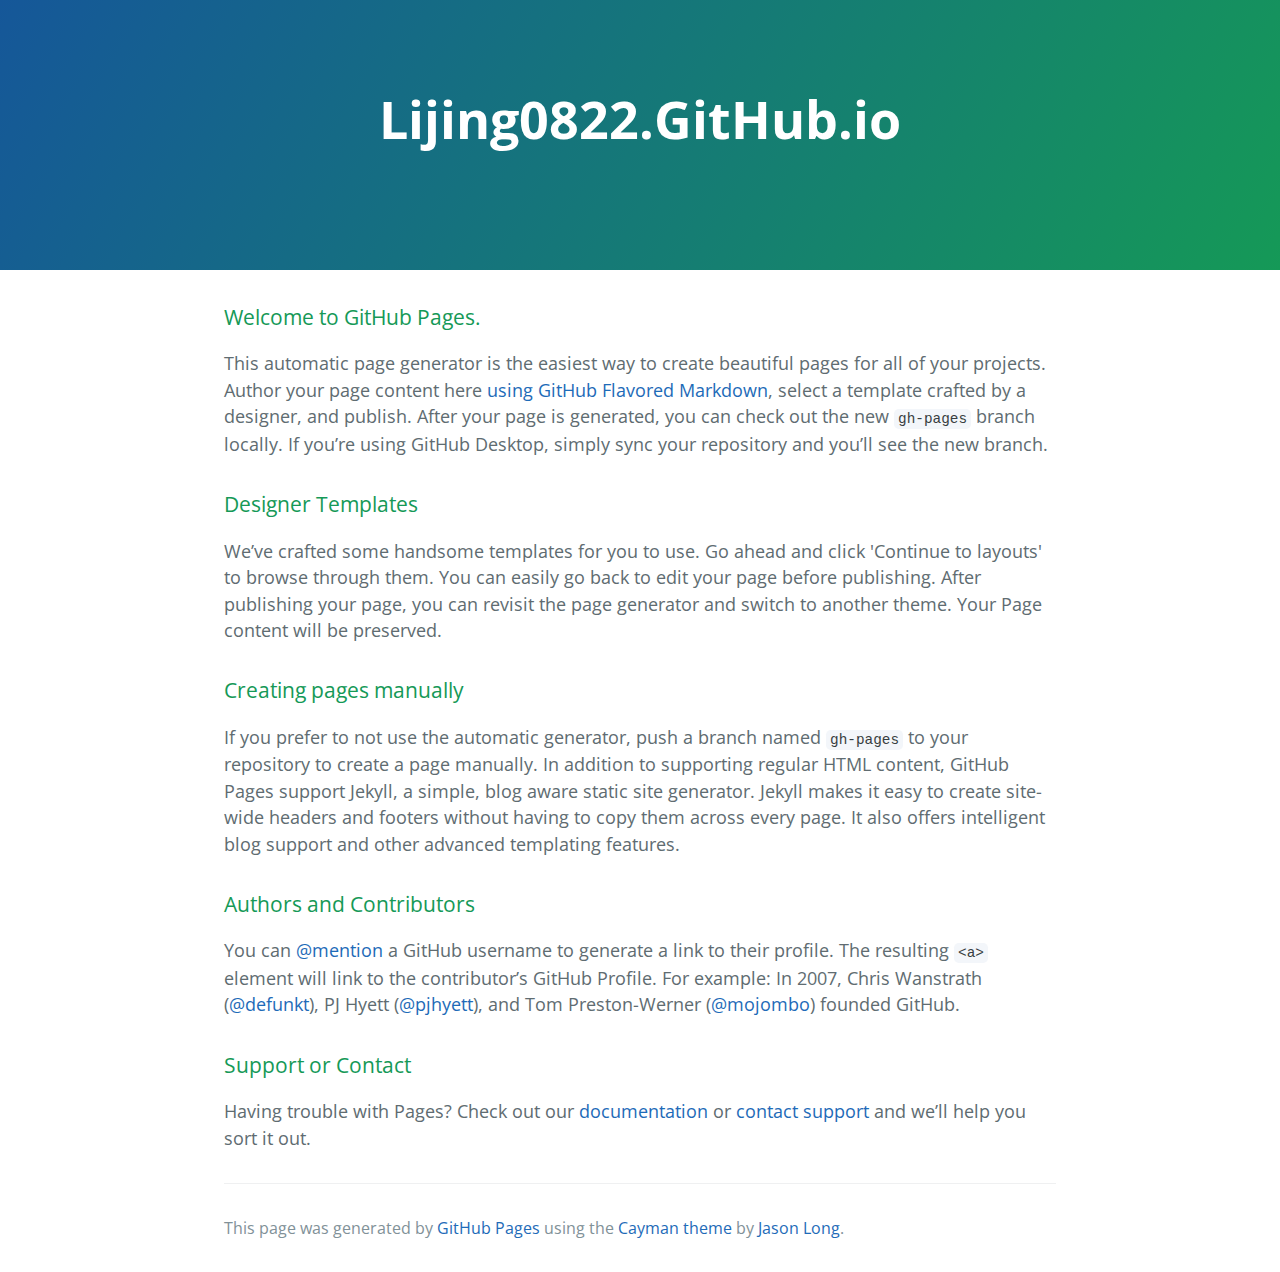
<file: index.html>
<!DOCTYPE html>
<html lang="en-us">
  <head>
    <meta charset="UTF-8">
    <title>Lijing0822.GitHub.io by lijing0822</title>
    <meta name="viewport" content="width=device-width, initial-scale=1">
    <link rel="stylesheet" type="text/css" href="stylesheets/normalize.css" media="screen">
    <link href='https://fonts.googleapis.com/css?family=Open+Sans:400,700' rel='stylesheet' type='text/css'>
    <link rel="stylesheet" type="text/css" href="stylesheets/stylesheet.css" media="screen">
    <link rel="stylesheet" type="text/css" href="stylesheets/github-light.css" media="screen">
  </head>
  <body>
    <section class="page-header">
      <h1 class="project-name">Lijing0822.GitHub.io</h1>
      <h2 class="project-tagline"></h2>
    </section>

    <section class="main-content">
      <h3>
<a id="welcome-to-github-pages" class="anchor" href="#welcome-to-github-pages" aria-hidden="true"><span aria-hidden="true" class="octicon octicon-link"></span></a>Welcome to GitHub Pages.</h3>

<p>This automatic page generator is the easiest way to create beautiful pages for all of your projects. Author your page content here <a href="https://guides.github.com/features/mastering-markdown/">using GitHub Flavored Markdown</a>, select a template crafted by a designer, and publish. After your page is generated, you can check out the new <code>gh-pages</code> branch locally. If you’re using GitHub Desktop, simply sync your repository and you’ll see the new branch.</p>

<h3>
<a id="designer-templates" class="anchor" href="#designer-templates" aria-hidden="true"><span aria-hidden="true" class="octicon octicon-link"></span></a>Designer Templates</h3>

<p>We’ve crafted some handsome templates for you to use. Go ahead and click 'Continue to layouts' to browse through them. You can easily go back to edit your page before publishing. After publishing your page, you can revisit the page generator and switch to another theme. Your Page content will be preserved.</p>

<h3>
<a id="creating-pages-manually" class="anchor" href="#creating-pages-manually" aria-hidden="true"><span aria-hidden="true" class="octicon octicon-link"></span></a>Creating pages manually</h3>

<p>If you prefer to not use the automatic generator, push a branch named <code>gh-pages</code> to your repository to create a page manually. In addition to supporting regular HTML content, GitHub Pages support Jekyll, a simple, blog aware static site generator. Jekyll makes it easy to create site-wide headers and footers without having to copy them across every page. It also offers intelligent blog support and other advanced templating features.</p>

<h3>
<a id="authors-and-contributors" class="anchor" href="#authors-and-contributors" aria-hidden="true"><span aria-hidden="true" class="octicon octicon-link"></span></a>Authors and Contributors</h3>

<p>You can <a href="https://help.github.com/articles/basic-writing-and-formatting-syntax/#mentioning-users-and-teams" class="user-mention">@mention</a> a GitHub username to generate a link to their profile. The resulting <code>&lt;a&gt;</code> element will link to the contributor’s GitHub Profile. For example: In 2007, Chris Wanstrath (<a href="https://github.com/defunkt" class="user-mention">@defunkt</a>), PJ Hyett (<a href="https://github.com/pjhyett" class="user-mention">@pjhyett</a>), and Tom Preston-Werner (<a href="https://github.com/mojombo" class="user-mention">@mojombo</a>) founded GitHub.</p>

<h3>
<a id="support-or-contact" class="anchor" href="#support-or-contact" aria-hidden="true"><span aria-hidden="true" class="octicon octicon-link"></span></a>Support or Contact</h3>

<p>Having trouble with Pages? Check out our <a href="https://help.github.com/pages">documentation</a> or <a href="https://github.com/contact">contact support</a> and we’ll help you sort it out.</p>

      <footer class="site-footer">

        <span class="site-footer-credits">This page was generated by <a href="https://pages.github.com">GitHub Pages</a> using the <a href="https://github.com/jasonlong/cayman-theme">Cayman theme</a> by <a href="https://twitter.com/jasonlong">Jason Long</a>.</span>
      </footer>

    </section>

  
  </body>
</html>
</file>
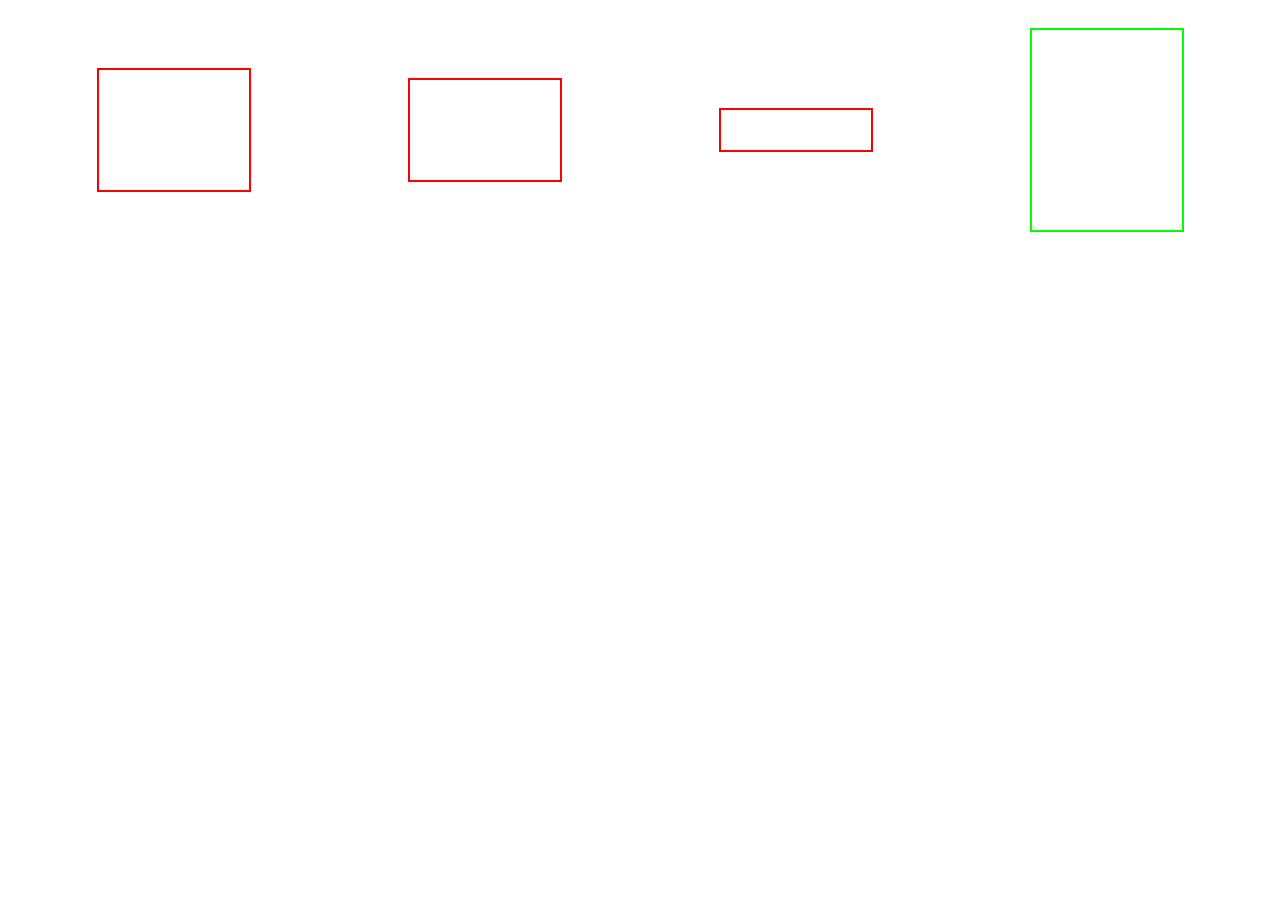
<file: task-1-10/task-1-10.html>
<!DOCTYPE html>
<html lang="en">
<head>
	<meta charset="UTF-8">
	<title>Flexbox布局练习</title>
	<style>
        body{
            display: flex;
            flex-flow: row wrap;
            align-items: center;
            justify-content: flex-start;
            padding:10px;
        }
        div{
            width:150px;
            margin:10px auto;
            border: 2px solid #f00;
            
        }
        .one{
            height:120px;
        }
        .two{
            height:100px;
        }
        .three{
            height:40px;
        }
        .four{
            height:200px;
            border: 2px solid #0f0;
        }
        @media screen and (max-width:640px){
            body{
                align-items: flex-start;
            }
            div{
                margin:3px;
            }
            .four{
                order:-1;
            }
        }
    </style>

</head>
<body>
	<div class="one"></div>
	<div class="two"></div>
	<div class="three"></div>
	<div class="four"></div>
</body>
</html>
</file>
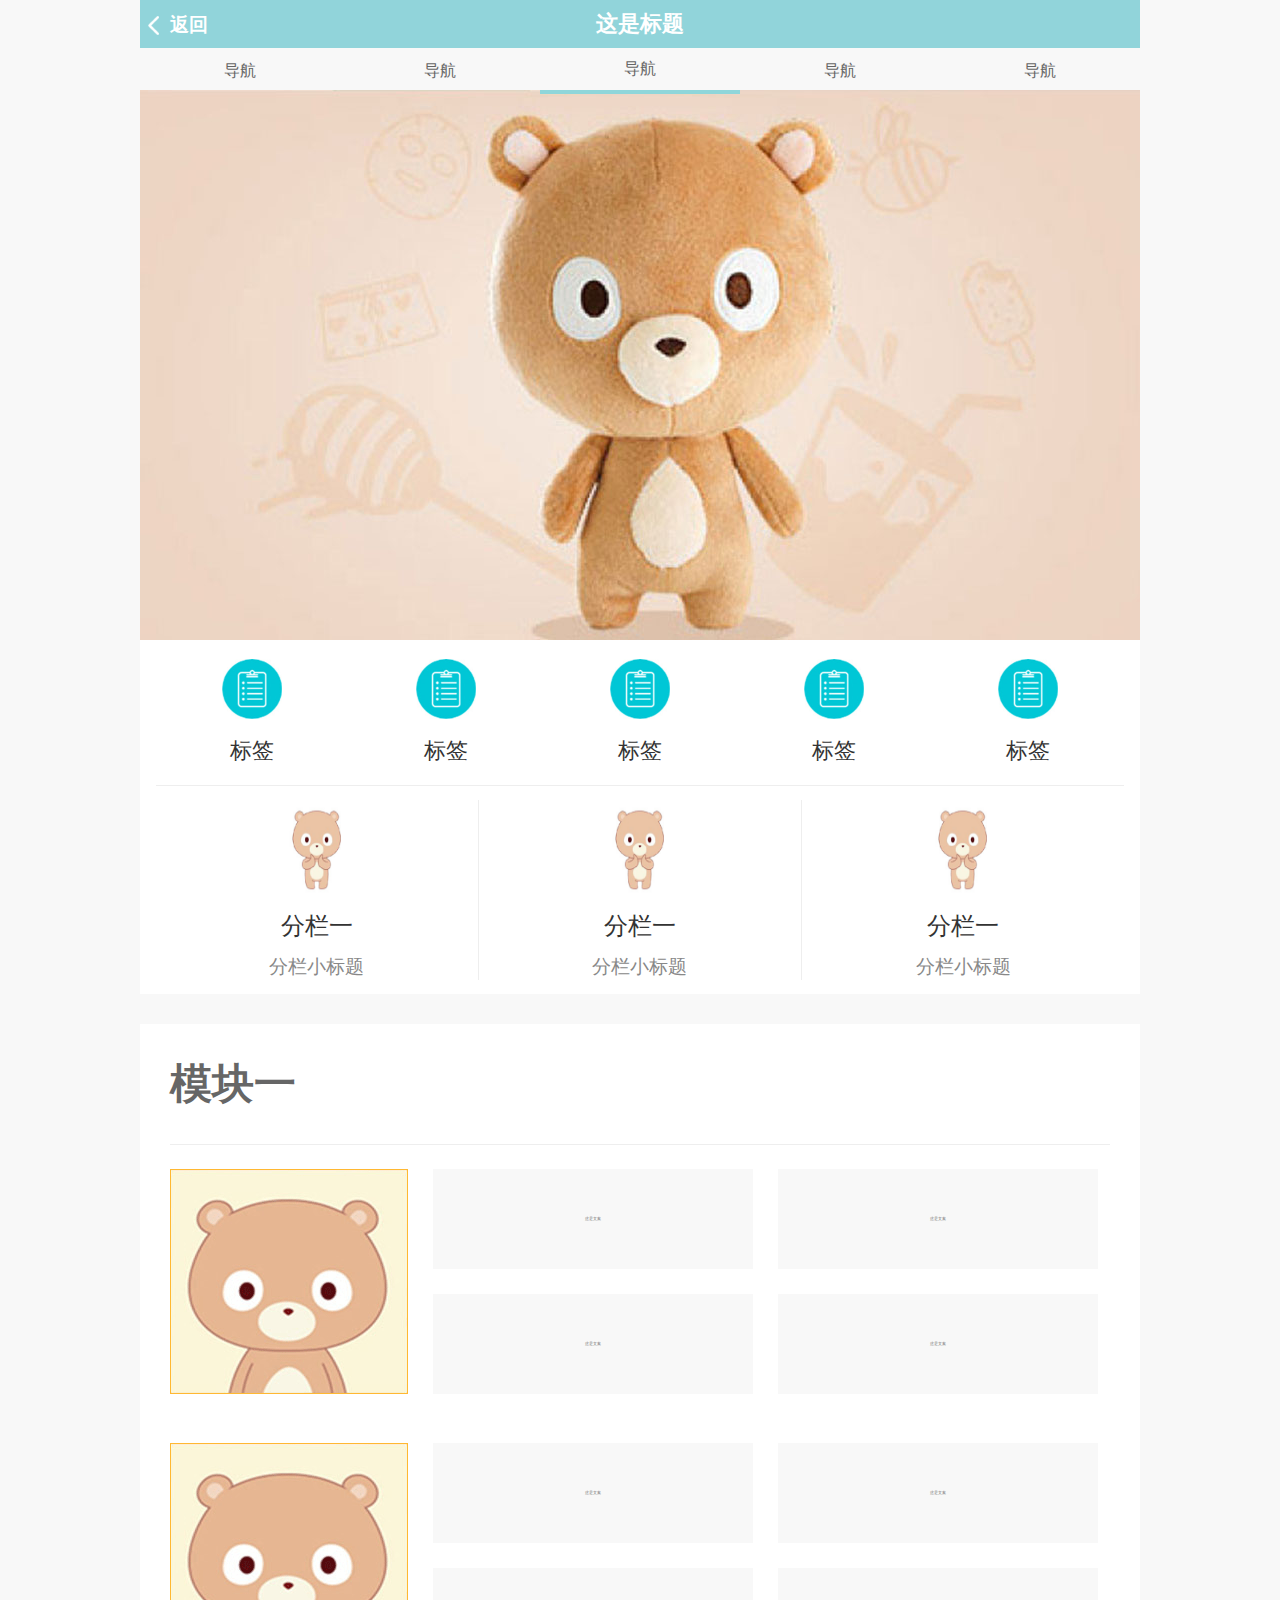
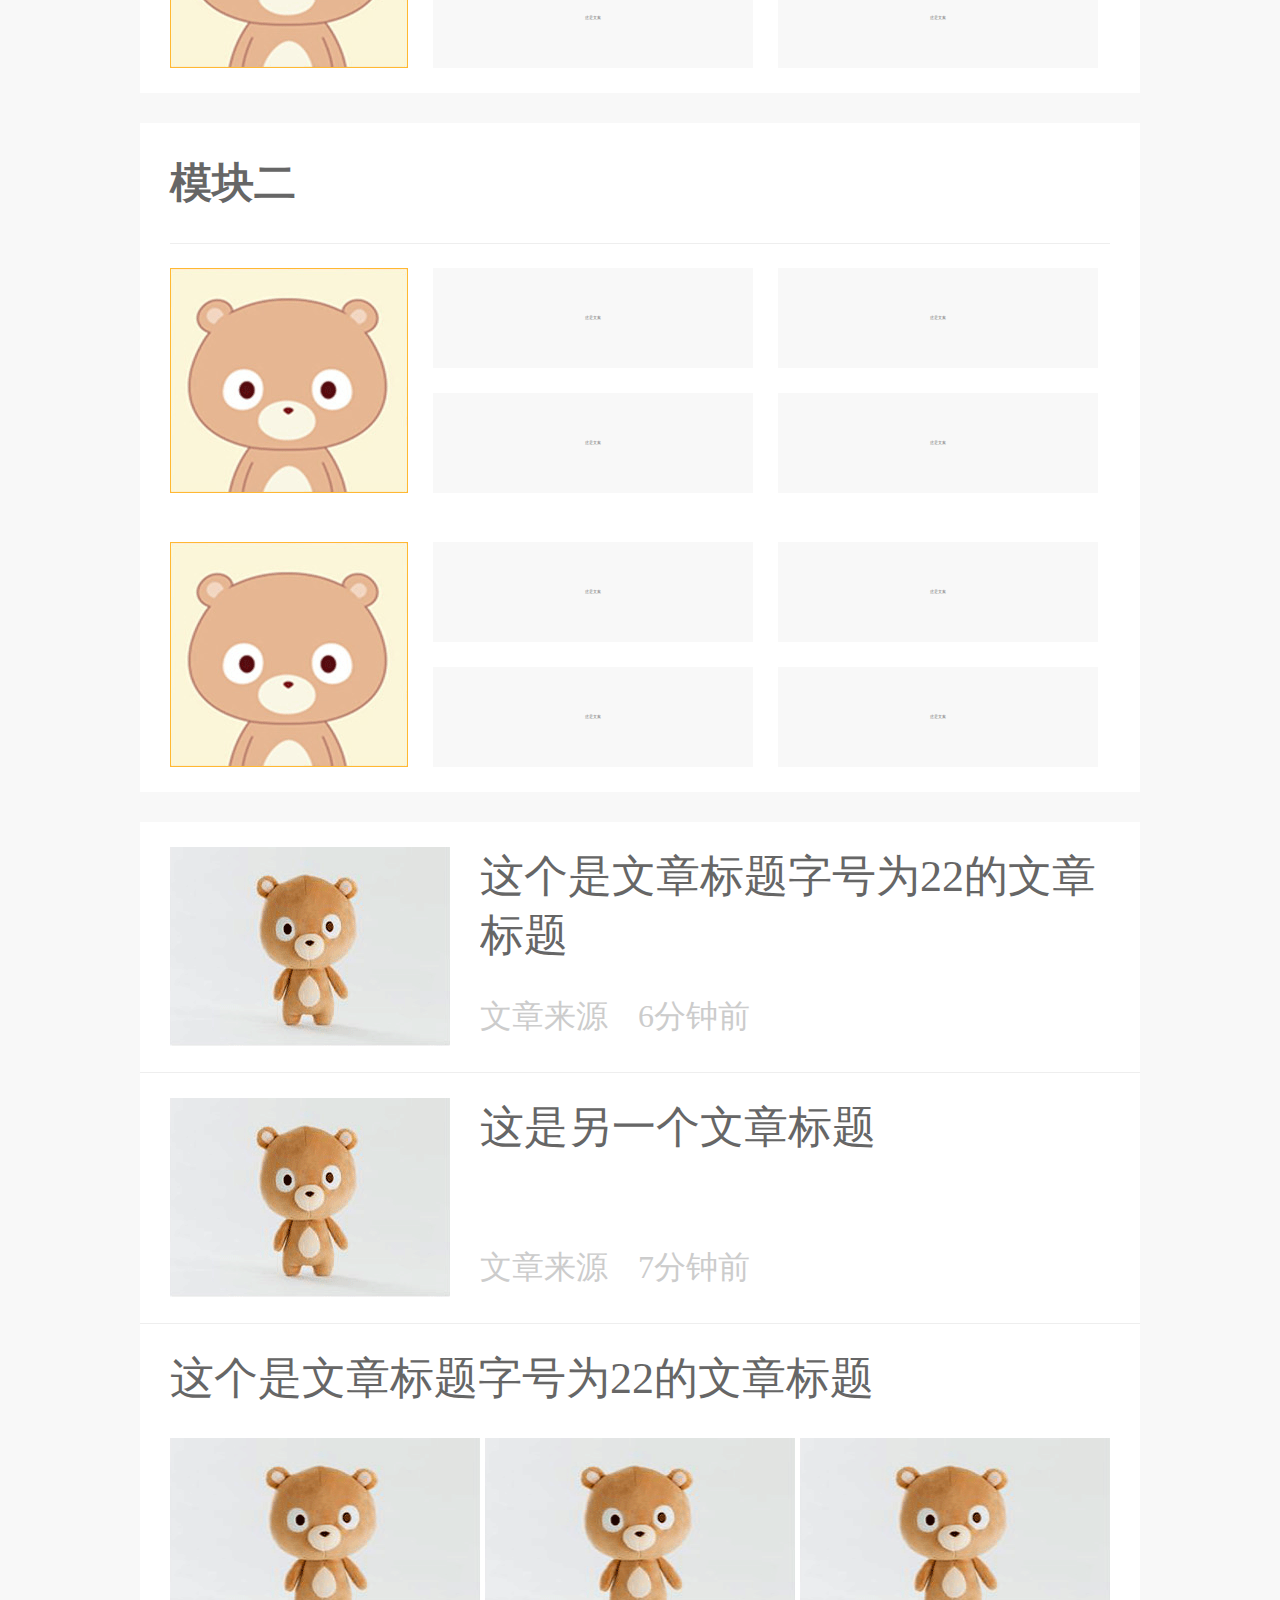
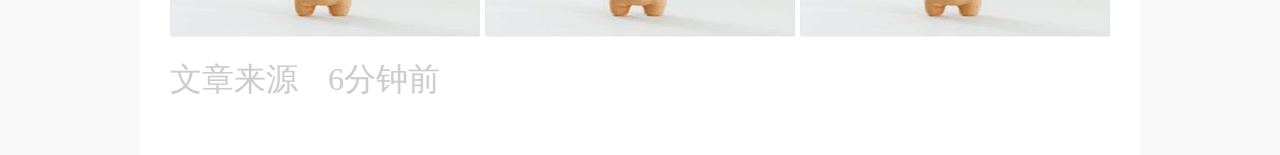
<file: task-1-11/task-1-11.html>
<!DOCTYPE html>
<html lang="en">
<head>
	<meta charset="UTF-8">
	<title>移动Web页面布局实践</title>
	<meta content="width=device-width, initial-scale=1.0, maximum-scale=1.0, user-scalable=0" name="viewport">
	<link rel="stylesheet" href="css/index.css" />
</head>
<body>
	<!-- header begin -->
	<div class="header">
		<a href="#">
			<i class="back"></i><span>返回</span>
		</a>
		<h1>这是标题</h1>
	</div>
	<!-- header end -->
	<!-- nav begin -->
	<nav class="nav">
		<ul >
			<li><a href="#">导航</a></li>
			<li><a href="#">导航</a></li>
			<li><a href="#" class="select">导航</a></li>
			<li><a href="#">导航</a></li>
			<li><a href="#">导航</a></li>
		</ul>
	</nav>
	<!-- nav end -->
	<!-- slider begin -->
	<div class="slider">
		<ul>
			<li>
				<a href="#"><img src="img/1.png"></a>
			</li>
		</ul>	
	</div>
	<!-- slider end -->
	<!-- content begin -->
	<div class="content">
		<div class="flex-list part1">
			<ul>
				<li>
					<a href="#"><img src="img/2.png">
						<p>标签</p>
					</a>
				</li>
				<li>
					<a href="#"><img src="img/2.png">
						<p>标签</p>
					</a>
				</li>
				<li>
					<a href="#"><img src="img/2.png">
						<p>标签</p>
					</a>
				</li>
				<li>
					<a href="#"><img src="img/2.png">
						<p>标签</p>
					</a>
				</li>
				<li>
					<a href="#"><img src="img/2.png">
						<p>标签</p>
					</a>
				</li>
			</ul>
		</div>
		<div class="flex-list part2">
			<ul>
				<li>
					<a href="#">
						<img src="img/3.png" alt="sub-1">
						<p class="title">分栏一</p>
						<p class="title2">分栏小标题</p>
					</a>
				</li>
				<li>
					<a href="#">
						<img src="img/3.png" alt="sub-1">
						<p class="title">分栏一</p>
						<p class="title2">分栏小标题</p>
					</a>
				</li>
				<li>
					<a href="#">
						<img src="img/3.png" alt="sub-1">
						<p class="title">分栏一</p>
						<p class="title2">分栏小标题</p>
					</a>
				</li>
			</ul>
		</div>
	</div>
	<!-- content end -->
	<!-- model1 begin -->
	<div class="model1">
		<h2>模块一</h2>
		<div>
			<ul class="clearfix">
				<li>
					<p class="image">
						<a href="#"><img src="img/4.png" alt=""> </a>
					</p>
					<p class="text"><a href="#">这是文案</a></p>
					<p class="text"><a href="#">这是文案</a></p>
					<p class="text"><a href="#">这是文案</a></p>
					<p class="text"><a href="#">这是文案</a></p>
				</li>
				<li>
					<p class="image">
						<a href="#"><img src="img/4.png" alt=""> </a>
					</p>
					<p class="text"><a href="#">这是文案</a></p>
					<p class="text"><a href="#">这是文案</a></p>
					<p class="text"><a href="#">这是文案</a></p>
					<p class="text"><a href="#">这是文案</a></p>
				</li>
			</ul>
		</div>
	</div>
	<!-- mod1 end -->
	<!-- mod2 start -->
	<div class="model1">
		<h2>模块二</h2>
		<div>
			<ul class="clearfix">
				<li>
					<p class="image">
						<a href="#"><img src="img/4.png" alt=""> </a>
					</p>
					<p class="text"><a href="#">这是文案</a></p>
					<p class="text"><a href="#">这是文案</a></p>
					<p class="text"><a href="#">这是文案</a></p>
					<p class="text"><a href="#">这是文案</a></p>
				</li>
				<li>
					<p class="image">
						<a href="#"><img src="img/4.png" alt=""> </a>
					</p>
					<p class="text"><a href="#">这是文案</a></p>
					<p class="text"><a href="#">这是文案</a></p>
					<p class="text"><a href="#">这是文案</a></p>
					<p class="text"><a href="#">这是文案</a></p>
				</li>
			</ul>
		</div>
	</div>
	<!-- model2 end -->
	<!-- model3 begin -->
	<div class="model3">
			<div>
				<ul>
					<li class="one">
						<a href="#">
							<p class="title">这个是文章标题字号为22的文章标题</p>
							<p class="img"><img src="img/5.png" alt="" /></p>
							<p class="source"><span>文章来源</span><span>6分钟前</span></p>
						</a>
					</li>
					<li class="one">
						<a href="#">
							<p class="title">这是另一个文章标题</p>
							<p class="img"><img src="img/5.png" alt="" /></p>
							<p class="source"><span>文章来源</span><span>7分钟前</span></p>
						</a>
					</li>
					<li class="two">
						<a href="#">
							<p class="title">这个是文章标题字号为22的文章标题</p>
							<p class="img"><img src="img/5.png" alt="" /><img src="img/5.png" alt="" /><img src="img/5.png" alt="" /></p>
							<p class="source"><span>文章来源</span><span>6分钟前</span></p>
						</a>
					</li>
				</ul>
			</div>
		</div>
		<!-- model3 end -->
		
	</body>
</html>
</file>
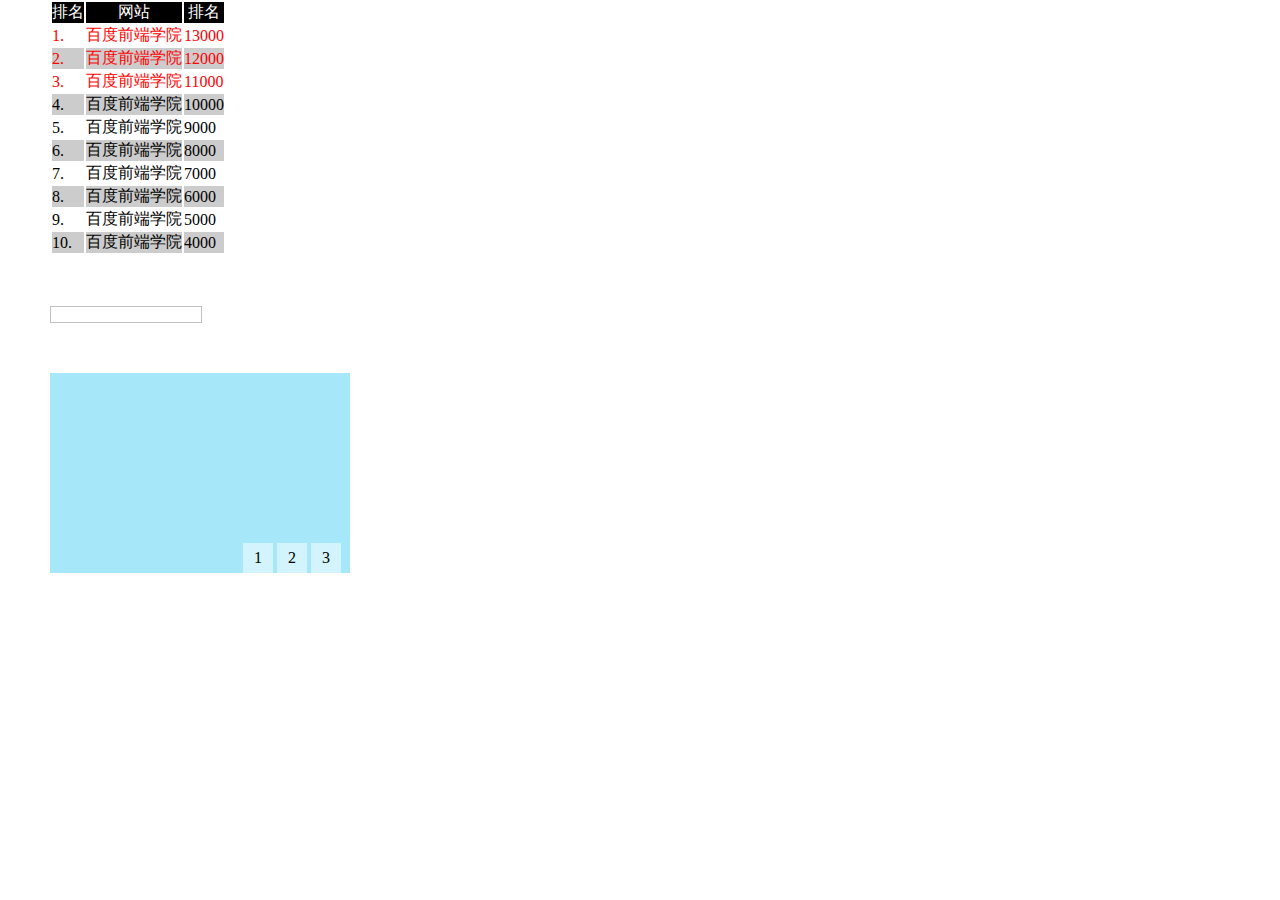
<file: task-1-12/task-1-12.html>
<!DOCTYPE html>
<html lang="en">
<head>
	<meta charset="UTF-8">
	<title>任务十二：学习CSS3的新特性</title>
	<link rel="stylesheet" href="css/index.css">
</head>
<body>
	<table class="table">
		<thead>
			<tr>
				<th>排名</th>
				<th>网站</th>
				<th>排名</th>
			</tr>
		</thead>
		<tbody>
			<tr>
				<td>1.</td>
				<td>百度前端学院</td>
				<td>13000</td>
			</tr>
			<tr>
				<td>2.</td>
				<td>百度前端学院</td>
				<td>12000</td>
			</tr>
			<tr>
				<td>3.</td>
				<td>百度前端学院</td>
				<td>11000</td>
			</tr>
			<tr>
				<td>4.</td>
				<td>百度前端学院</td>
				<td>10000</td>
			</tr>
			<tr>
				<td>5.</td>
				<td>百度前端学院</td>
				<td>9000</td>
			</tr>
			<tr>
				<td>6.</td>
				<td>百度前端学院</td>
				<td>8000</td>
			</tr>
			<tr>
				<td>7.</td>
				<td>百度前端学院</td>
				<td>7000</td>
			</tr>
			<tr>
				<td>8.</td>
				<td>百度前端学院</td>
				<td>6000</td>
			</tr>
			<tr>
				<td>9.</td>
				<td>百度前端学院</td>
				<td>5000</td>
			</tr>
			<tr>
				<td>10.</td>
				<td>百度前端学院</td>
				<td>4000</td>
			</tr>
		</tbody>
	</table>
	
	<div class="form">
		<input type="text" class="input">
	</div>

	<div id="container">
		<ul id="content">
			<li id="one"></li>
			<li id="two"></li>
			<li id="three"></li>
		</ul>
		<div id="tab">
			<a href="#one">1</a>
			<a href="#two">2</a>
			<a href="#three">3</a>
		</div>
	</div>
</body>
</html>
</file>
<file: stylesheets/stylesheet.css>
* {
  box-sizing: border-box; }

body {
  padding: 0;
  margin: 0;
  font-family: "Open Sans", "Helvetica Neue", Helvetica, Arial, sans-serif;
  font-size: 16px;
  line-height: 1.5;
  color: #606c71; }

a {
  color: #1e6bb8;
  text-decoration: none; }
  a:hover {
    text-decoration: underline; }

.btn {
  display: inline-block;
  margin-bottom: 1rem;
  color: rgba(255, 255, 255, 0.7);
  background-color: rgba(255, 255, 255, 0.08);
  border-color: rgba(255, 255, 255, 0.2);
  border-style: solid;
  border-width: 1px;
  border-radius: 0.3rem;
  transition: color 0.2s, background-color 0.2s, border-color 0.2s; }
  .btn + .btn {
    margin-left: 1rem; }

.btn:hover {
  color: rgba(255, 255, 255, 0.8);
  text-decoration: none;
  background-color: rgba(255, 255, 255, 0.2);
  border-color: rgba(255, 255, 255, 0.3); }

@media screen and (min-width: 64em) {
  .btn {
    padding: 0.75rem 1rem; } }

@media screen and (min-width: 42em) and (max-width: 64em) {
  .btn {
    padding: 0.6rem 0.9rem;
    font-size: 0.9rem; } }

@media screen and (max-width: 42em) {
  .btn {
    display: block;
    width: 100%;
    padding: 0.75rem;
    font-size: 0.9rem; }
    .btn + .btn {
      margin-top: 1rem;
      margin-left: 0; } }

.page-header {
  color: #fff;
  text-align: center;
  background-color: #159957;
  background-image: linear-gradient(120deg, #155799, #159957); }

@media screen and (min-width: 64em) {
  .page-header {
    padding: 5rem 6rem; } }

@media screen and (min-width: 42em) and (max-width: 64em) {
  .page-header {
    padding: 3rem 4rem; } }

@media screen and (max-width: 42em) {
  .page-header {
    padding: 2rem 1rem; } }

.project-name {
  margin-top: 0;
  margin-bottom: 0.1rem; }

@media screen and (min-width: 64em) {
  .project-name {
    font-size: 3.25rem; } }

@media screen and (min-width: 42em) and (max-width: 64em) {
  .project-name {
    font-size: 2.25rem; } }

@media screen and (max-width: 42em) {
  .project-name {
    font-size: 1.75rem; } }

.project-tagline {
  margin-bottom: 2rem;
  font-weight: normal;
  opacity: 0.7; }

@media screen and (min-width: 64em) {
  .project-tagline {
    font-size: 1.25rem; } }

@media screen and (min-width: 42em) and (max-width: 64em) {
  .project-tagline {
    font-size: 1.15rem; } }

@media screen and (max-width: 42em) {
  .project-tagline {
    font-size: 1rem; } }

.main-content :first-child {
  margin-top: 0; }
.main-content img {
  max-width: 100%; }
.main-content h1, .main-content h2, .main-content h3, .main-content h4, .main-content h5, .main-content h6 {
  margin-top: 2rem;
  margin-bottom: 1rem;
  font-weight: normal;
  color: #159957; }
.main-content p {
  margin-bottom: 1em; }
.main-content code {
  padding: 2px 4px;
  font-family: Consolas, "Liberation Mono", Menlo, Courier, monospace;
  font-size: 0.9rem;
  color: #383e41;
  background-color: #f3f6fa;
  border-radius: 0.3rem; }
.main-content pre {
  padding: 0.8rem;
  margin-top: 0;
  margin-bottom: 1rem;
  font: 1rem Consolas, "Liberation Mono", Menlo, Courier, monospace;
  color: #567482;
  word-wrap: normal;
  background-color: #f3f6fa;
  border: solid 1px #dce6f0;
  border-radius: 0.3rem; }
  .main-content pre > code {
    padding: 0;
    margin: 0;
    font-size: 0.9rem;
    color: #567482;
    word-break: normal;
    white-space: pre;
    background: transparent;
    border: 0; }
.main-content .highlight {
  margin-bottom: 1rem; }
  .main-content .highlight pre {
    margin-bottom: 0;
    word-break: normal; }
.main-content .highlight pre, .main-content pre {
  padding: 0.8rem;
  overflow: auto;
  font-size: 0.9rem;
  line-height: 1.45;
  border-radius: 0.3rem; }
.main-content pre code, .main-content pre tt {
  display: inline;
  max-width: initial;
  padding: 0;
  margin: 0;
  overflow: initial;
  line-height: inherit;
  word-wrap: normal;
  background-color: transparent;
  border: 0; }
  .main-content pre code:before, .main-content pre code:after, .main-content pre tt:before, .main-content pre tt:after {
    content: normal; }
.main-content ul, .main-content ol {
  margin-top: 0; }
.main-content blockquote {
  padding: 0 1rem;
  margin-left: 0;
  color: #819198;
  border-left: 0.3rem solid #dce6f0; }
  .main-content blockquote > :first-child {
    margin-top: 0; }
  .main-content blockquote > :last-child {
    margin-bottom: 0; }
.main-content table {
  display: block;
  width: 100%;
  overflow: auto;
  word-break: normal;
  word-break: keep-all; }
  .main-content table th {
    font-weight: bold; }
  .main-content table th, .main-content table td {
    padding: 0.5rem 1rem;
    border: 1px solid #e9ebec; }
.main-content dl {
  padding: 0; }
  .main-content dl dt {
    padding: 0;
    margin-top: 1rem;
    font-size: 1rem;
    font-weight: bold; }
  .main-content dl dd {
    padding: 0;
    margin-bottom: 1rem; }
.main-content hr {
  height: 2px;
  padding: 0;
  margin: 1rem 0;
  background-color: #eff0f1;
  border: 0; }

@media screen and (min-width: 64em) {
  .main-content {
    max-width: 64rem;
    padding: 2rem 6rem;
    margin: 0 auto;
    font-size: 1.1rem; } }

@media screen and (min-width: 42em) and (max-width: 64em) {
  .main-content {
    padding: 2rem 4rem;
    font-size: 1.1rem; } }

@media screen and (max-width: 42em) {
  .main-content {
    padding: 2rem 1rem;
    font-size: 1rem; } }

.site-footer {
  padding-top: 2rem;
  margin-top: 2rem;
  border-top: solid 1px #eff0f1; }

.site-footer-owner {
  display: block;
  font-weight: bold; }

.site-footer-credits {
  color: #819198; }

@media screen and (min-width: 64em) {
  .site-footer {
    font-size: 1rem; } }

@media screen and (min-width: 42em) and (max-width: 64em) {
  .site-footer {
    font-size: 1rem; } }

@media screen and (max-width: 42em) {
  .site-footer {
    font-size: 0.9rem; } }
</file>
<file: stylesheets/github-light.css>
/*
   Copyright 2014 GitHub Inc.

   Licensed under the Apache License, Version 2.0 (the "License");
   you may not use this file except in compliance with the License.
   You may obtain a copy of the License at

       http://www.apache.org/licenses/LICENSE-2.0

   Unless required by applicable law or agreed to in writing, software
   distributed under the License is distributed on an "AS IS" BASIS,
   WITHOUT WARRANTIES OR CONDITIONS OF ANY KIND, either express or implied.
   See the License for the specific language governing permissions and
   limitations under the License.

*/

.pl-c /* comment */ {
  color: #969896;
}

.pl-c1      /* constant, markup.raw, meta.diff.header, meta.module-reference, meta.property-name, support, support.constant, support.variable, variable.other.constant */,
.pl-s .pl-v /* string variable */ {
  color: #0086b3;
}

.pl-e  /* entity */,
.pl-en /* entity.name */ {
  color: #795da3;
}

.pl-s .pl-s1 /* string source */,
.pl-smi      /* storage.modifier.import, storage.modifier.package, storage.type.java, variable.other, variable.parameter.function */ {
  color: #333;
}

.pl-ent /* entity.name.tag */ {
  color: #63a35c;
}

.pl-k /* keyword, storage, storage.type */ {
  color: #a71d5d;
}

.pl-pds              /* punctuation.definition.string, string.regexp.character-class */,
.pl-s                /* string */,
.pl-s .pl-pse .pl-s1 /* string punctuation.section.embedded source */,
.pl-sr               /* string.regexp */,
.pl-sr .pl-cce       /* string.regexp constant.character.escape */,
.pl-sr .pl-sra       /* string.regexp string.regexp.arbitrary-repitition */,
.pl-sr .pl-sre       /* string.regexp source.ruby.embedded */ {
  color: #183691;
}

.pl-v /* variable */ {
  color: #ed6a43;
}

.pl-id /* invalid.deprecated */ {
  color: #b52a1d;
}

.pl-ii /* invalid.illegal */ {
  background-color: #b52a1d;
  color: #f8f8f8;
}

.pl-sr .pl-cce /* string.regexp constant.character.escape */ {
  color: #63a35c;
  font-weight: bold;
}

.pl-ml /* markup.list */ {
  color: #693a17;
}

.pl-mh        /* markup.heading */,
.pl-mh .pl-en /* markup.heading entity.name */,
.pl-ms        /* meta.separator */ {
  color: #1d3e81;
  font-weight: bold;
}

.pl-mq /* markup.quote */ {
  color: #008080;
}

.pl-mi /* markup.italic */ {
  color: #333;
  font-style: italic;
}

.pl-mb /* markup.bold */ {
  color: #333;
  font-weight: bold;
}

.pl-md /* markup.deleted, meta.diff.header.from-file */ {
  background-color: #ffecec;
  color: #bd2c00;
}

.pl-mi1 /* markup.inserted, meta.diff.header.to-file */ {
  background-color: #eaffea;
  color: #55a532;
}

.pl-mdr /* meta.diff.range */ {
  color: #795da3;
  font-weight: bold;
}

.pl-mo /* meta.output */ {
  color: #1d3e81;
}
</file>
<file: task-1-11/css/index.css>
*{
  margin: 0;
  padding: 0;
}
body{
  font-size: 12px;
  max-width: 1000px;
  min-width: 320px;
  margin: 0 auto;
  position: relative;
  background-color: #F8F8F8;
  font-family: "Microsoft YaHei", 微软雅黑, "MicrosoftJhengHei", 华文细黑, STHeiti, MingLiu;
}
/*-----header begin-----*/
.header{
  background-color: #91D4DA;
  width: 100%;
  height: 4em;
  line-height: 4em;  
  text-align: center;
  font-weight: bold;
  position: relative;
}
.header a{
  display: block;
  position: absolute;
  left: 0; 
  vertical-align: middle;
  padding: 0 .3em;
}
.header a i{
  vertical-align: middle;
  padding: 0 0.3em;
}
.back{
  display: inline-block;
  height: 1.6em;
  width: 1.6em;
  background: url(../img/back.png) no-repeat;
  background-size: 1.6em 1.6em;
}
.header a span{
  color: #FFF;
  vertical-align: middle;
  font-size: 1.6em;
}
.header h1{
  color: #FFFFFF;
  font-size: 1.8em;
  max-width: 50%;
  margin: 0 auto;
  text-overflow: ellipsis;
  white-space: nowrap;
  overflow: hidden; 
}
/*-----header end-----*/
/*-----nav begin-----*/
.nav{
  width: 100%;
  height: 3.5em;
  line-height: 3.5em;
}
.nav ul{
  display: flex;
  display: -webkit-flex;
  display: -webkit-box;
  align-items: center;
  -webkit-box-align: center;
  text-align: center;
}
.nav li{
  font-size: 1.3em;
  color: #606060;
  text-align: center;
  position: relative;
  flex: 1;
  -webkit-box-flex: 1; 
}
.nav a{
  display: block;
  color: #666666;
  margin: 0 auto;
  text-overflow: ellipsis;
  white-space: nowrap;
  overflow: hidden;  
}
.select{
  border-bottom: 0.3em solid #8FD6DA;
  color: #8FD6DA;
}
/*-----nav end-----*/
/*-----slider begin-----*/
img{
  border: none;
  max-width: 100%;
  vertical-align: top;
}
/*-----slider end-----*/
/*-----content begin-----*/
.content{
  background-color: #FFFFFF;
  padding: 0 1.3em;
}
.part1{
  padding: 1.6em 0;
  border-bottom: 1px solid #EEEEEE;
}
.part1 img{
  height: 5em;
  width: 5em;
}
.part1 p{
  font-size: 1.8em;
  color: #333333;
  margin: 0 auto;
  padding-top: 0.8em;
  text-overflow: ellipsis;
  white-space: nowrap;
  overflow: hidden;  
}
.part2 {
  padding: 1.2em 0;
}
.part2 li {
  border-right: 1px solid #EEEEEE;
}
.part2 li:last-child {
  border-right: none;
}
.part2 img {
  height: 8em;
  width: 10em;
}
.part2 .title {
  font-size: 2em;
  color: #333;
  margin: 0 auto;
  padding-top: 0.6em;
  text-overflow: ellipsis;
  white-space: nowrap;
  overflow: hidden;
}
.part2 .title2 {
  font-size: 1.6em;
  color: #888;
  margin: 0 auto;
  padding-top: 0.6em;
  text-overflow: ellipsis;
  white-space: nowrap;
  overflow: hidden;  
}
/*-----content end-----*/
/*-----model1 & model2 begin-----*/
.model1{
  margin-top: 0.3rem;
  background-color: #FFFFFF;
  padding: 0 0.3rem;
}
.model1 h2{
  color: #666666;
  font-size: 0.42rem;
  height: 1.2rem;
  line-height: 1.2rem;
  border-bottom: 1px solid #EEEEEE;
}
.model1 li{
  margin-top: 0.24rem;
}
.model1 li:before, .model1 li:after{
  content: "";
  display: table;
}
.model1 li:after{
  clear: both;
}
.model1 .image{
  height: 2.23rem;
  width: 2.36rem;
  border: 1px solid #FFB832;
  float: left;
}
.model1 .text {
  margin-left: 0.25rem;
  margin-bottom: 0.25rem;
  float: left;
}
.text a {
  display: block;
  width: 3.2rem;
  height: 1rem;
  line-height: 1rem;
  text-align: center; 
  margin: 0 auto; 
  background-color: #F8F8F8;
  color: #666666; 
  font-size: 0.36em; 
  text-overflow: ellipsis;
  white-space: nowrap;
  overflow: hidden;  
}
/*-----model1 & model2 end-----*/
/*-----model3 end-----*/
.model3{
  background-color: #FFFFFF;
  margin-top: 0.3rem;
}
.model3 li{
  padding: 0.25rem 0.3rem;
  border-bottom: 1px solid #EEEEEE;
  position: relative;
}
.model3 li:last-child{
  border-bottom: 0;
}
.model3 li a{
  display: block;
  position: relative;
}
.model3 .title{
  display: -webkit-box;
  font-size: 0.44rem;
  color: #666666;
  text-overflow: ellipsis;
  -webkit-line-clamp: 2;
  overflow: hidden;
  -webkit-box-orient: vertical;
}
.source{
  font-size: 0.32rem;
  color: #CCCCCC;
}
.source span {
  margin: 0 auto;
  padding-right: 0.3rem;
  max-width: 4.5rem;
  display: inline-block;
  text-overflow: ellipsis;
  white-space: nowrap;
  overflow: hidden;
}
.one .img img {
  height: 2rem;
  width: 2.8rem;
}
.one .title {
  position: absolute;
  left: 3.1rem;
  top: 0;
}
.one .source {
  position: absolute;
  bottom: 0;
  left: 3.1rem;
}
.two .img {
  padding-top: 0.3rem;
  margin-right: -0.1rem;
}
.two .img img {
  height: 2rem;
  width: 3.1rem;
  margin-right: 0.05rem;
}
.two .source {
  padding: 0.2rem 0;
}
/*-----model3 end-----*/





ol,
ul {
  list-style: none;
}
a {
  text-decoration: none;
}
a:active,
a:hover {
  outline: 0;
}
.hide {
  display: none;
}
.show {
  display: block;
}
/*.clearfix:before,
.clearfix:after {
  content: "";
  display: table;
}
.clearfix:after {
  clear: both;
}*/
.fl {
  float: left;
}
.fr {
  float: right;
}
.rel {
  position: relative;
}
.abs {
  position: absolute;
}
.flex-list ul {
  display: flex;
  display: -webkit-flex;
  display: -webkit-box;
  align-items: center;
  -webkit-box-align: center;
  text-align: center;
}
.flex-list ul li {
  flex: 1;
  -webkit-box-flex: 1;
  width: 1%;
}

/* icon */

/* 标题区域 */
/*.header {
  background-color: #91D4DA;
  height: 1.14rem;
  line-height: 1.14rem;
  width: 100%;
  text-align: center;
  font-weight: bold;
  position: relative;
}
.header a {
  position: absolute;
  left: 0;
  display: block;
  vertical-align: middle;
  padding: 0 .3rem;
}
.header a i {
  vertical-align: middle;
  padding: 0 .3em;
}
.header a span {
  color: #FFFFFF;
  vertical-align: middle;
  font-size: .42rem;
}
.header h1 {
  color: #FFFFFF;
  font-size: .48rem;
  max-width: 50%;
  text-overflow: ellipsis;
  white-space: nowrap;
  overflow: hidden;
  margin: 0 auto;
}*/
/* 导航区域 */

/* 大图轮播区域 */
/* 标签&分栏 */
/*.task11-mod1 {
  background-color: #FFFFFF;
  padding: 0 .3rem;
}
.task11-mod1 .area1 {
  padding: .45rem 0;
  border-bottom: 1px solid #EEEEEE;
}
.task11-mod1 .area1 img {
  height: 1.2rem;
  width: 1.2rem;
}
.task11-mod1 .area1 p {
  font-size: .36rem;
  color: #333333;
  padding-top: .3rem;
  text-overflow: ellipsis;
  white-space: nowrap;
  overflow: hidden;
  margin: 0 auto;
}
.task11-mod1 .area2 {
  padding: .4rem 0;
}
.task11-mod1 .area2 li {
  border-right: 1px solid #EEEEEE;
}
.task11-mod1 .area2 li:last-child {
  border-right: none;
}
.task11-mod1 .area2 img {
  height: 2rem;
  width: 3rem;
}
.task11-mod1 .area2 .title {
  font-size: .46rem;
  color: #333;
  padding-top: .1rem;
  text-overflow: ellipsis;
  white-space: nowrap;
  overflow: hidden;
  margin: 0 auto;
}
.task11-mod1 .area2 .subtitle {
  font-size: .36rem;
  color: #888;
  padding-top: .3rem;
  text-overflow: ellipsis;
  white-space: nowrap;
  overflow: hidden;
  margin: 0 auto;
}*/
/* 模块一&模块二 */
/*.task11-mod2 {
  margin-top: .3rem;
  background-color: #FFFFFF;
  padding: 0 .3rem;
}
.task11-mod2 h2 {
  color: #666666;
  font-size: .42rem;
  height: 1.2rem;
  line-height: 1.2rem;
  border-bottom: 1px solid #EEEEEE;
}
.task11-mod2 .b li {
  margin-top: .24rem;
}
.task11-mod2 .b li:before,
.task11-mod2 .b li:after {
  content: "";
  display: table;
}
.task11-mod2 .b li:after {
  clear: both;
}
.task11-mod2 .b li:before,
.task11-mod2 .b li:after {
  content: "";
  display: table;
}
.task11-mod2 .b li:after {
  clear: both;
}
.task11-mod2 .b li .p-img {
  height: 2.23rem;
  width: 2.36rem;
  border: 1px solid #FFB832;
  float: left;
}
.task11-mod2 .b li .p-text {
  margin-left: .25rem;
  margin-bottom: .25rem;
  float: left;
}
.task11-mod2 .b li .p-text a {
  display: block;
  background-color: #F8F8F8;
  color: #666666;
  height: 1rem;
  line-height: 1rem;
  width: 3.2rem;
  font-size: .36rem;
  text-align: center;
  text-overflow: ellipsis;
  white-space: nowrap;
  overflow: hidden;
  margin: 0 auto;
}*/
/*mod3 文章段落*/
/*.task11-mod3 {
  background-color: #FFFFFF;
  margin-top: .3rem;
}
.task11-mod3 .b li {
  position: relative;
  padding: .25rem .3rem;
  border-bottom: 1px solid #EEEEEE;
}
.task11-mod3 .b li:last-child {
  border-bottom: 0;
}
.task11-mod3 .b li a {
  display: block;
  position: relative;
}
.task11-mod3 .b li a .p-title {
  font-size: .44rem;
  color: #666666;
  text-overflow: ellipsis;
  display: -webkit-box;
  -webkit-line-clamp: 2;
  overflow: hidden;
  -webkit-box-orient: vertical;
}
.task11-mod3 .b li a .p-exp {
  font-size: .32rem;
  color: #CCCCCC;
}
.task11-mod3 .b li a .p-exp span {
  display: inline-block;
  text-overflow: ellipsis;
  white-space: nowrap;
  overflow: hidden;
  margin: 0 auto;
  padding-right: .3rem;
  max-width: 4.5rem;
}
.task11-mod3 .b li.type-1 .p-img img {
  height: 2rem;
  width: 2.8rem;
}
.task11-mod3 .b li.type-1 .p-title {
  position: absolute;
  left: 3.1rem;
  top: 0;
}
.task11-mod3 .b li.type-1 .p-exp {
  position: absolute;
  bottom: 0;
  left: 3.1rem;
}
.task11-mod3 .b li.type-2 .p-img {
  padding-top: .3rem;
  margin-right: -.1rem;
}
.task11-mod3 .b li.type-2 .p-img img {
  height: 2rem;
  width: 3.1rem;
  margin-right: .05rem;
}
.task11-mod3 .b li.type-2 .p-exp {
  padding: .2rem 0;
}*/
@media all and (max-width: 320px) {
  html {
    font-size: 32px;
  }
}
@media all and (min-width: 320px) {
  html {
    font-size: 32px;
  }
}
@media all and (min-width: 360px) {
  html {
    font-size: 36px;
  }
}
@media all and (min-width: 400px) {
  html {
    font-size: 40px;
  }
}
@media all and (min-width: 480px) {
  html {
    font-size: 48px;
  }
}
@media all and (min-width: 600px) {
  html {
    font-size: 60px;
  }
}
@media all and (min-width: 1000px) {
  html {
    font-size: 100px;
  }
}
</file>
<file: task-1-12/css/index.css>
*{
	margin: 0;
	padding: 0;
}
ul{
	list-style: none;
}
.table{
    margin: 0 0 50px 50px;
    border-collapse:collapse;
}
.table th{
	background: #000;
    color:#fff;    
    font-weight:normal;
}
.table td,th{
    border:2px solid #fff;
}
.table tbody tr:nth-of-type(even){
    background: #ccc;
}
.table tbody tr:nth-of-type(n){
    color:red;    
}
.table tbody tr:nth-of-type(n+4){
    color:#000;
}


.input{
	width:150px;
    color:#ccc;
    border:1px solid #c0c0c0;
    margin: 0 0 50px 50px;
    transition: 1s;       
}
.input:focus{
	width:300px;
    color:#000;
    box-shadow: 0px 0px 10px #000;
}

#container{
	margin: 0 0 50px 50px;
}
#content{
	width: 300px;
	height: 200px;
	overflow: hidden;
	position: relative;
}
#content li{
	width: 300px;
	height: 200px;
	position: relative;
	left: 0;
	top: 0;
	z-index: 1;
}
#content li:target{
	z-index: 2;
	animation: slideleft 1s forwards;

}
@keyframes slideleft{
	0%{
		transform: translateX(-100%);
	}
	100%{
		transform: translateX(0);
	}
}

#one{
	left: 0;
	background-color: rgba(77,210,244,0.5);
}
#two{
	background-color: rgba(125,116,196,0.5);
}
#three{
	background-color: rgba(101,83,142,1);
}
#tab{
	position: relative;
	top: -30px;
	right: -193px;
	z-index: 2;
}
#tab a{
	display: inline-block;
	text-decoration: none;
	width: 30px;
	height: 30px;
	line-height: 30px;
	text-align: center;
	color: #000;
	background-color: rgba(256,256,256,0.5);	
}
</file>
